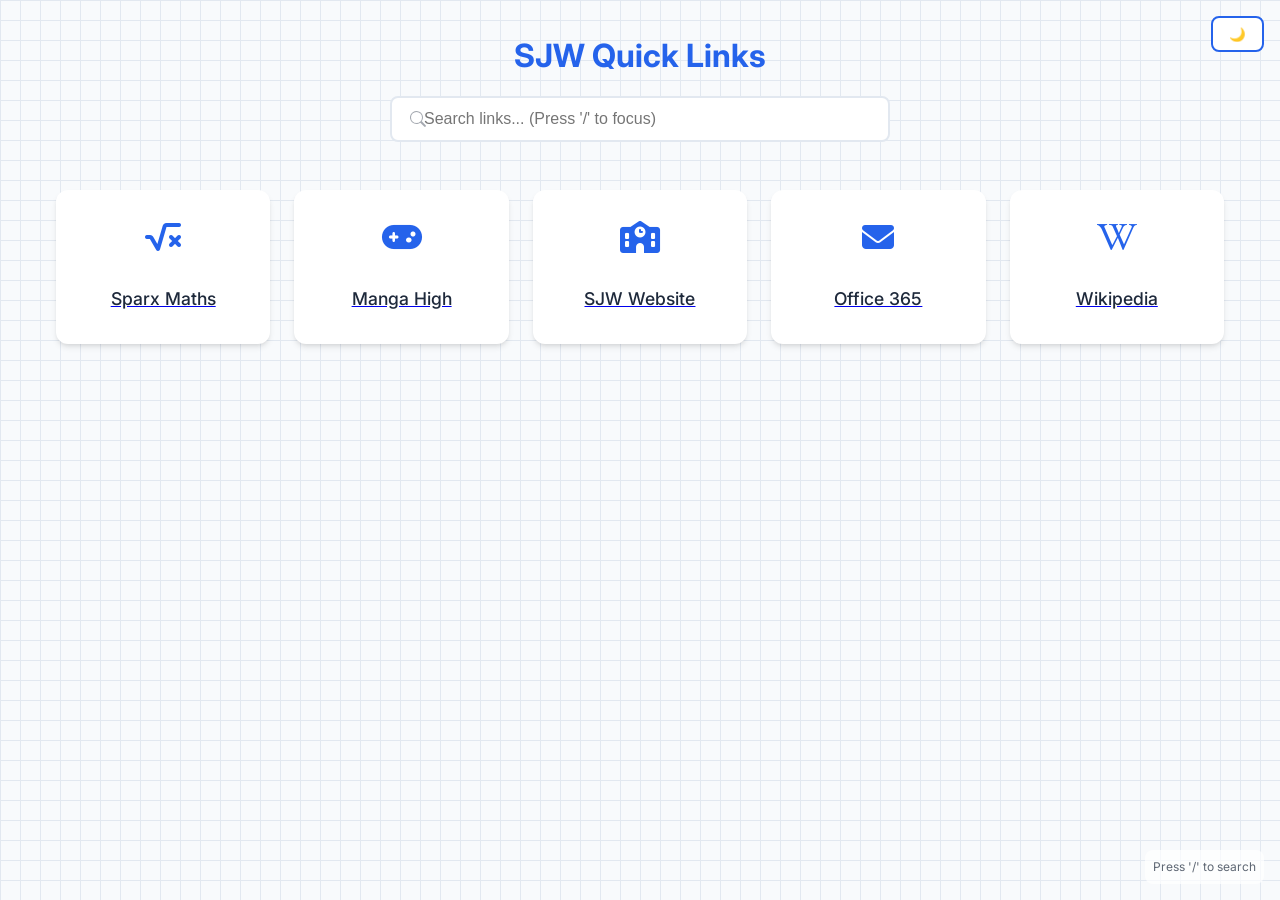
<file: index.html>
<!DOCTYPE html>
<html lang="en">
<head>
    <meta charset="UTF-8">
    <meta name="viewport" content="width=device-width, initial-scale=1.0">
    <meta http-equiv="X-UA-Compatible" content="ie=edge">
    <title>SJW Quick Links</title>
    <link rel="shortcut icon" type="image/x-icon" href="favicon.png.png">
    <link rel="apple-touch-icon" href="favicon.png.png">
    <link href="https://fonts.googleapis.com/css2?family=Inter:wght@400;500;600&display=swap" rel="stylesheet">
    <link href="https://cdnjs.cloudflare.com/ajax/libs/font-awesome/6.5.1/css/all.min.css" rel="stylesheet">
    <style>
        :root {
            --primary-color: #2563eb;
            --hover-color: #1d4ed8;
            --bg-color: #f8fafc;
            --card-bg: #ffffff;
            --text-color: #1e293b;
            --link-color: #2563eb;
            --shadow: 0 4px 6px -1px rgb(0 0 0 / 0.1), 0 2px 4px -2px rgb(0 0 0 / 0.1);
            --grid-bg: linear-gradient(to right, #e2e8f0 1px, transparent 1px),
                       linear-gradient(to bottom, #e2e8f0 1px, transparent 1px);
            --grid-size: 20px;
        }

        :root[data-theme="dark"] {
            --primary-color: #60a5fa;
            --hover-color: #3b82f6;
            --bg-color: #1e293b;
            --card-bg: #334155;
            --text-color: #f1f5f9;
            --link-color: #ffffff;
            --shadow: 0 4px 6px -1px rgb(0 0 0 / 0.3), 0 2px 4px -2px rgb(0 0 0 / 0.3);
            --grid-bg: linear-gradient(to right, #2a3544 1px, transparent 1px),
                       linear-gradient(to bottom, #2a3544 1px, transparent 1px);
        }

        * {
            margin: 0;
            padding: 0;
            box-sizing: border-box;
        }

        @keyframes fadeIn {
            from { opacity: 0; transform: translateY(10px); }
            to { opacity: 1; transform: translateY(0); }
        }

        @keyframes spin {
            to { transform: rotate(360deg); }
        }

        body {
            font-family: 'Inter', sans-serif;
            background-color: var(--bg-color);
            background-image: var(--grid-bg);
            background-size: var(--grid-size) var(--grid-size);
            color: var(--text-color);
            line-height: 1.5;
            padding: 2rem;
            transition: background-color 0.3s ease, color 0.3s ease;
        }

        .container {
            max-width: 1200px;
            margin: 0 auto;
            animation: fadeIn 0.5s ease-out;
        }

        .header {
            text-align: center;
            margin-bottom: 2rem;
        }

        .header h1 {
            font-size: 2rem;
            margin-bottom: 1rem;
            color: var(--primary-color);
        }

        .search-container {
            margin-bottom: 2rem;
            display: flex;
            justify-content: center;
            position: relative;
        }

        .search-icon {
            position: absolute;
            left: calc(50% - 230px);
            top: 50%;
            transform: translateY(-50%);
            color: var(--text-color);
            opacity: 0.4;
            width: 16px;
            height: 16px;
        }

        .search-input {
            width: 100%;
            max-width: 500px;
            padding: 0.75rem 1rem;
            padding-left: 2rem;
            border: 2px solid #e2e8f0;
            border-radius: 0.5rem;
            font-size: 1rem;
            transition: all 0.3s ease;
            background-color: var(--card-bg);
            color: var(--text-color);
        }

        .search-input:focus {
            outline: none;
            border-color: var(--primary-color);
            box-shadow: 0 0 0 3px rgba(37, 99, 235, 0.1);
        }

        .grid {
            display: grid;
            grid-template-columns: repeat(auto-fill, minmax(200px, 1fr));
            gap: 1.5rem;
            padding: 1rem;
            list-style: none;
        }

        .card {
            position: relative;
            background: var(--card-bg);
            border-radius: 0.75rem;
            padding: 1.5rem;
            margin-bottom: 1rem;
            box-shadow: var(--shadow);
            transition: transform 0.2s ease, box-shadow 0.2s ease;
            overflow: hidden;
            display: flex;
            flex-direction: column;
            align-items: center;
            justify-content: center;
            min-height: 120px;
            cursor: pointer;
        }

        .card:hover {
            transform: translateY(-2px);
            box-shadow: 0 6px 8px -1px rgb(0 0 0 / 0.15), 0 4px 6px -2px rgb(0 0 0 / 0.1);
        }

        .card .icon {
            font-size: 2rem;
            margin-bottom: 1rem;
            color: var(--primary-color);
            transition: transform 0.2s ease, color 0.2s ease;
        }

        .card:hover .icon {
            transform: scale(1.1);
            color: var(--hover-color);
        }

        .card h3 {
            font-size: 1.1rem;
            font-weight: 500;
            color: var(--text-color);
            margin: 0.5rem 0;
            text-align: center;
            transition: color 0.2s ease;
        }

        .card:hover h3 {
            color: var(--primary-color);
        }

        .card a {
            position: absolute;
            top: 0;
            left: 0;
            width: 100%;
            height: 100%;
            text-decoration: none;
            color: var(--text-color);
            display: flex;
            flex-direction: column;
            justify-content: center;
            align-items: center;
            padding: 1rem;
            z-index: 1;
        }

        .context-menu {
            display: none;
            position: absolute;
            top: 0.5rem;
            right: 0.5rem;
            background: var(--card-bg);
            border-radius: 0.5rem;
            box-shadow: var(--shadow);
            z-index: 10;
        }

        .card:hover .context-menu {
            display: block;
        }

        .context-menu button {
            display: block;
            width: 100%;
            padding: 0.5rem 1rem;
            border: none;
            background: none;
            color: var(--text-color);
            cursor: pointer;
            text-align: left;
            font-size: 0.875rem;
        }

        .context-menu button:hover {
            background: var(--primary-color);
            color: white;
        }

        .last-visited {
            position: absolute;
            bottom: 0.5rem;
            right: 0.5rem;
            font-size: 0.75rem;
            opacity: 0.7;
        }

        .theme-toggle {
            position: fixed;
            top: 1rem;
            right: 1rem;
            padding: 0.5rem 1rem;
            border-radius: 0.5rem;
            background: var(--card-bg);
            color: var(--text-color);
            border: 2px solid var(--primary-color);
            cursor: pointer;
            font-family: 'Inter', sans-serif;
            transition: all 0.3s ease;
        }

        .theme-toggle:hover {
            background: var(--primary-color);
            color: white;
        }

        .loading {
            display: none;
            position: fixed;
            top: 50%;
            left: 50%;
            transform: translate(-50%, -50%);
        }

        .loading.active {
            display: block;
        }

        .loading::after {
            content: '';
            display: block;
            width: 40px;
            height: 40px;
            border: 4px solid var(--primary-color);
            border-radius: 50%;
            border-top-color: transparent;
            animation: spin 1s linear infinite;
        }

        .frequently-used {
            margin-bottom: 2rem;
            padding: 1rem;
            background: var(--card-bg);
            border-radius: 0.75rem;
            box-shadow: var(--shadow);
        }

        @media (max-width: 640px) {
            body {
                padding: 1rem;
            }

            .grid {
                grid-template-columns: repeat(auto-fill, minmax(150px, 1fr));
                gap: 1rem;
            }
        }

        .keyboard-shortcut {
            position: fixed;
            bottom: 1rem;
            right: 1rem;
            background: var(--card-bg);
            padding: 0.5rem;
            border-radius: 0.5rem;
            font-size: 0.75rem;
            opacity: 0.7;
        }
    </style>
</head>
<body>
    <div class="container">
        <button class="theme-toggle" id="themeToggle">🌙</button>
        <div class="loading" id="loading"></div>
        <header class="header">
            <h1>SJW Quick Links</h1>
            <div class="search-container">
                <input type="text" class="search-input" placeholder="Search links... (Press '/' to focus)" id="searchInput">
                <svg class="search-icon" width="16" height="16" viewBox="0 0 16 16"><path fill="currentColor" d="M11.742 10.344a6.5 6.5 0 1 0-1.397 1.398l3.85 3.85a1 1 0 0 0 1.415-1.414l-3.85-3.85zM12 6.5a5.5 5.5 0 1 1-11 0 5.5 5.5 0 0 1 11 0z"/></svg>
            </div>
        </header>

        <div class="frequently-used" id="frequentlyUsed">
            <h2>Frequently Used</h2>
            <ul class="grid" id="frequentGrid"></ul>
        </div>

        <ul class="grid">
            <li><a href="https://www.sparxmaths.uk/">
                <div class="card">
                    <div class="icon">
                        <i class="fas fa-square-root-alt"></i>
                    </div>
                    <h3>Sparx Maths</h3>
                    <div class="context-menu">
                        <button onclick="copyLink(event, 'https://www.sparxmaths.uk/')">Copy Link</button>
                    </div>
                    <span class="last-visited"></span>
                </div>
            </a></li>
            <li><a href="https://www.mangahigh.com/">
                <div class="card">
                    <div class="icon">
                        <i class="fas fa-gamepad"></i>
                    </div>
                    <h3>Manga High</h3>
                    <div class="context-menu">
                        <button onclick="copyLink(event, 'https://www.mangahigh.com/')">Copy Link</button>
                    </div>
                    <span class="last-visited"></span>
                </div>
            </a></li>
            <li><a href="http://www.sjw.bham.sch.uk/">
                <div class="card">
                    <div class="icon">
                        <i class="fas fa-school"></i>
                    </div>
                    <h3>SJW Website</h3>
                    <div class="context-menu">
                        <button onclick="copyLink(event, 'http://www.sjw.bham.sch.uk/')">Copy Link</button>
                    </div>
                    <span class="last-visited"></span>
                </div>
            </a></li>
            <li><a href="https://outlook.office365.com/owa/?realm=sjw.bham.sch.uk">
                <div class="card">
                    <div class="icon">
                        <i class="fas fa-envelope"></i>
                    </div>
                    <h3>Office 365</h3>
                    <div class="context-menu">
                        <button onclick="copyLink(event, 'https://outlook.office365.com/owa/?realm=sjw.bham.sch.uk')">Copy Link</button>
                    </div>
                    <span class="last-visited"></span>
                </div>
            </a></li>
            <li><a href="https://en.wikipedia.org/">
                <div class="card">
                    <div class="icon">
                        <i class="fab fa-wikipedia-w"></i>
                    </div>
                    <h3>Wikipedia</h3>
                    <div class="context-menu">
                        <button onclick="copyLink(event, 'https://en.wikipedia.org/')">Copy Link</button>
                    </div>
                    <span class="last-visited"></span>
                </div>
            </a></li>
        </ul>

        <div class="keyboard-shortcut" id="keyboardHint">
            Press '/' to search
        </div>

        <script>
            // Theme handling
            function getTheme() {
                return localStorage.getItem('theme') || 'light';
            }

            function setTheme(theme) {
                document.documentElement.setAttribute('data-theme', theme);
                localStorage.setItem('theme', theme);
                document.getElementById('themeToggle').textContent = theme === 'dark' ? '☀️' : '🌙';
            }

            // Initialize theme
            setTheme(getTheme());

            // Theme toggle click handler
            document.getElementById('themeToggle').addEventListener('click', () => {
                const currentTheme = getTheme();
                setTheme(currentTheme === 'dark' ? 'light' : 'dark');
            });

            // Search functionality with loading state
            const searchInput = document.getElementById('searchInput');
            const loading = document.getElementById('loading');
            const cards = document.querySelectorAll('.card');

            searchInput.addEventListener('input', (e) => {
                const query = e.target.value.toLowerCase();
                loading.classList.add('active');

                setTimeout(() => {
                    cards.forEach(card => {
                        const title = card.querySelector('h3').textContent.toLowerCase();
                        const shouldShow = title.includes(query);
                        card.closest('li').style.display = shouldShow ? 'block' : 'none';
                    });
                    loading.classList.remove('active');
                }, 300);
            });

            // Keyboard shortcuts
            document.addEventListener('keydown', (e) => {
                if (e.key === '/' && document.activeElement !== searchInput) {
                    e.preventDefault();
                    searchInput.focus();
                }
            });

            // Frequently used links
            function updateFrequentlyUsed() {
                const frequentLinks = JSON.parse(localStorage.getItem('frequentLinks') || '{}');
                const frequentGrid = document.getElementById('frequentGrid');
                const frequentlyUsed = document.getElementById('frequentlyUsed');

                // Sort links by visit count
                const sortedLinks = Object.entries(frequentLinks)
                    .sort(([,a], [,b]) => b.count - a.count)
                    .slice(0, 4);

                if (sortedLinks.length === 0) {
                    frequentlyUsed.style.display = 'none';
                    return;
                }

                frequentlyUsed.style.display = 'block';
                frequentGrid.innerHTML = '';

                sortedLinks.forEach(([url, data]) => {
                    const original = document.querySelector(`a[href="${url}"]`);
                    if (original) {
                        const clone = original.closest('li').cloneNode(true);
                        frequentGrid.appendChild(clone);
                    }
                });
            }

            // Track link clicks
            document.querySelectorAll('.card a').forEach(link => {
                link.addEventListener('click', () => {
                    const url = link.href;
                    const frequentLinks = JSON.parse(localStorage.getItem('frequentLinks') || '{}');
                    
                    frequentLinks[url] = {
                        count: (frequentLinks[url]?.count || 0) + 1,
                        lastVisited: new Date().toISOString()
                    };

                    localStorage.setItem('frequentLinks', JSON.stringify(frequentLinks));
                    updateFrequentlyUsed();
                    
                    // Navigate to the link
                    window.location.href = url;
                });
            });

            // Copy link functionality
            function copyLink(event, url) {
                event.preventDefault();
                event.stopPropagation();
                navigator.clipboard.writeText(url);
                
                const button = event.target;
                const originalText = button.textContent;
                button.textContent = 'Copied!';
                setTimeout(() => {
                    button.textContent = originalText;
                }, 1000);
            }

            // Initialize frequently used section
            updateFrequentlyUsed();

            // Add last visited timestamps
            function updateLastVisited() {
                const frequentLinks = JSON.parse(localStorage.getItem('frequentLinks') || '{}');
                document.querySelectorAll('.card').forEach(card => {
                    const link = card.closest('a');
                    if (link && frequentLinks[link.href]?.lastVisited) {
                        const lastVisited = new Date(frequentLinks[link.href].lastVisited);
                        const timeAgo = getTimeAgo(lastVisited);
                        
                        let lastVisitedEl = card.querySelector('.last-visited');
                        if (!lastVisitedEl) {
                            lastVisitedEl = document.createElement('div');
                            lastVisitedEl.className = 'last-visited';
                            card.appendChild(lastVisitedEl);
                        }
                        lastVisitedEl.textContent = `Last visited: ${timeAgo}`;
                    }
                });
            }

            function getTimeAgo(date) {
                const seconds = Math.floor((new Date() - date) / 1000);
                const intervals = {
                    year: 31536000,
                    month: 2592000,
                    week: 604800,
                    day: 86400,
                    hour: 3600,
                    minute: 60
                };

                for (const [unit, secondsInUnit] of Object.entries(intervals)) {
                    const interval = Math.floor(seconds / secondsInUnit);
                    if (interval >= 1) {
                        return `${interval} ${unit}${interval === 1 ? '' : 's'} ago`;
                    }
                }
                return 'just now';
            }

            // Update last visited times periodically
            updateLastVisited();
            setInterval(updateLastVisited, 60000);

            // Make entire card clickable
            document.querySelectorAll('.card').forEach(card => {
                card.addEventListener('click', (e) => {
                    // Don't trigger if clicking the context menu
                    if (!e.target.closest('.context-menu')) {
                        const link = card.querySelector('a');
                        if (link) {
                            // Track the click for frequently used section
                            const url = link.href;
                            const frequentLinks = JSON.parse(localStorage.getItem('frequentLinks') || '{}');
                            
                            frequentLinks[url] = {
                                count: (frequentLinks[url]?.count || 0) + 1,
                                lastVisited: new Date().toISOString()
                            };

                            localStorage.setItem('frequentLinks', JSON.stringify(frequentLinks));
                            updateFrequentlyUsed();
                            
                            // Navigate to the link
                            window.location.href = url;
                        }
                    }
                });
            });

            // Add hover sound effect
            const hoverSound = new Audio('[data-uri]');
        
            cards.forEach(card => {
                card.addEventListener('mouseenter', () => {
                    hoverSound.currentTime = 0;
                    hoverSound.play().catch(() => {}); // Ignore autoplay errors
                });
            });
        </script>
    </body>
</html>
</file>
